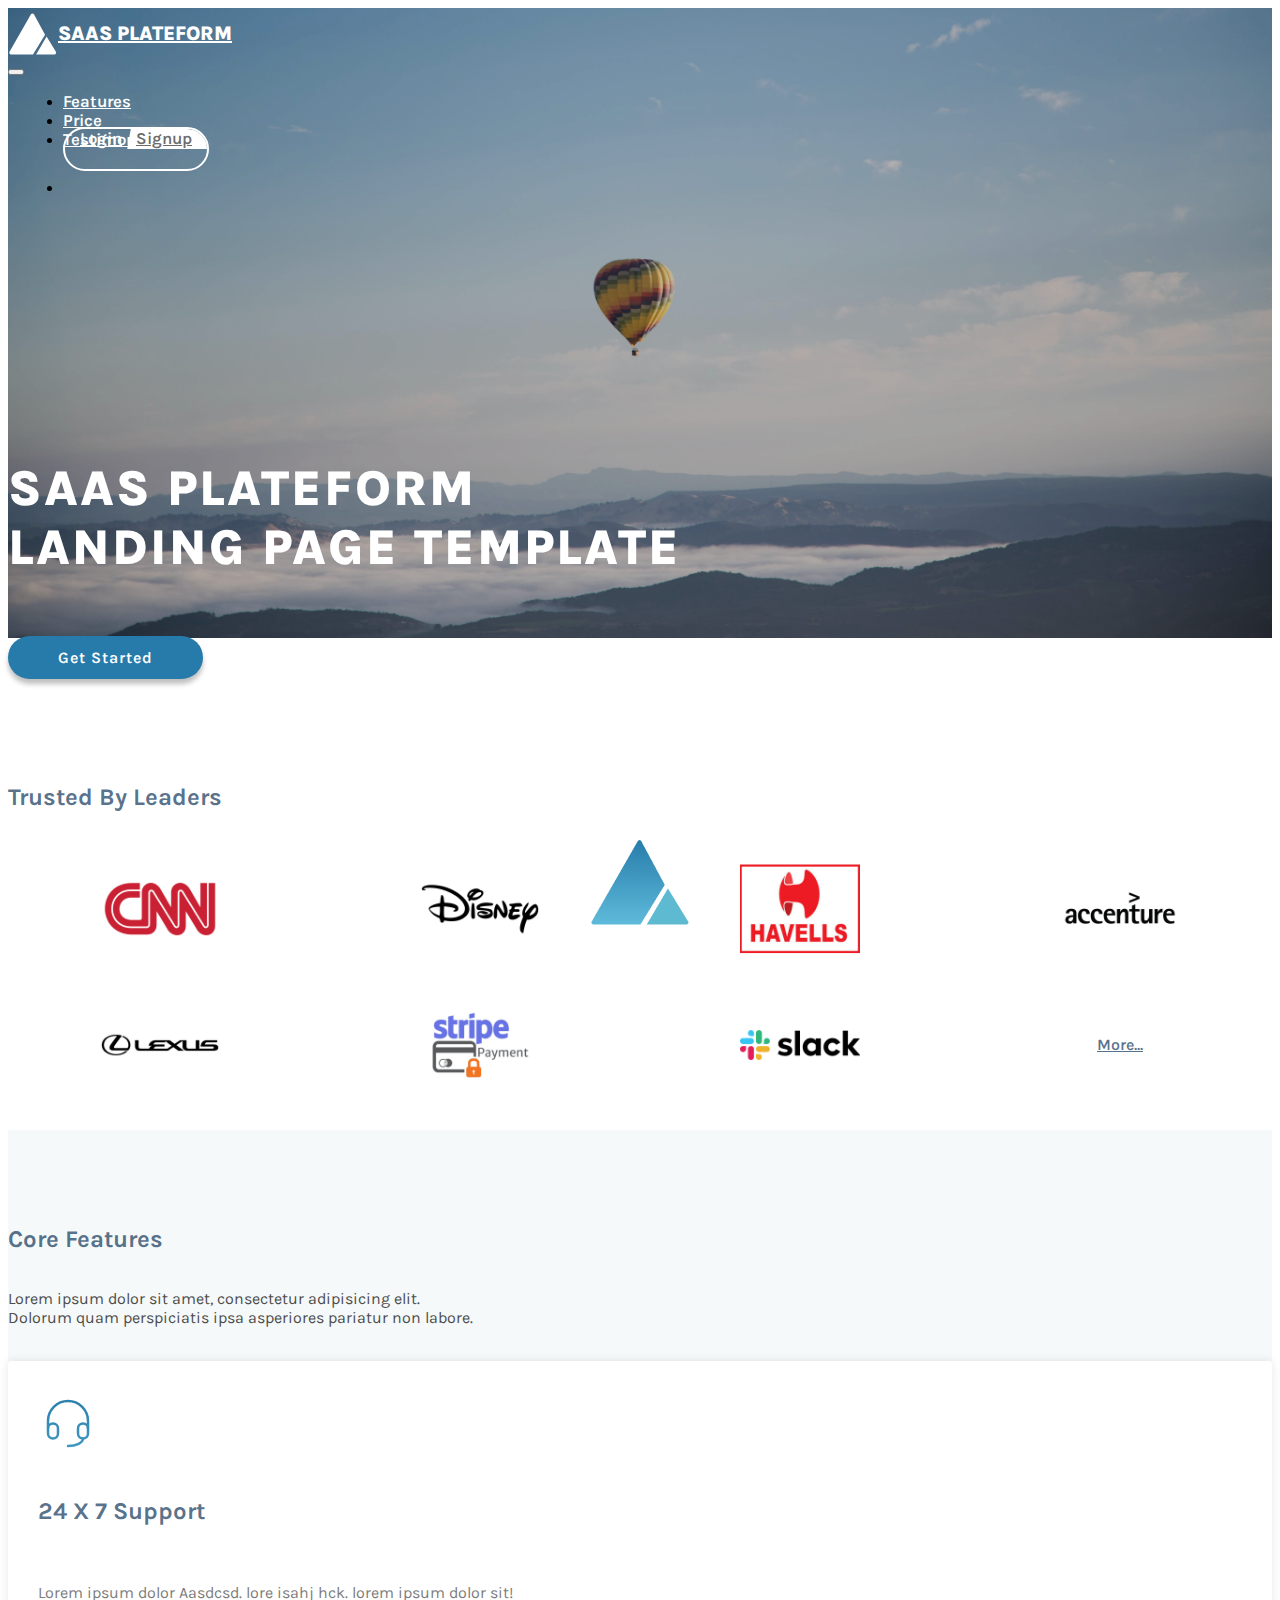
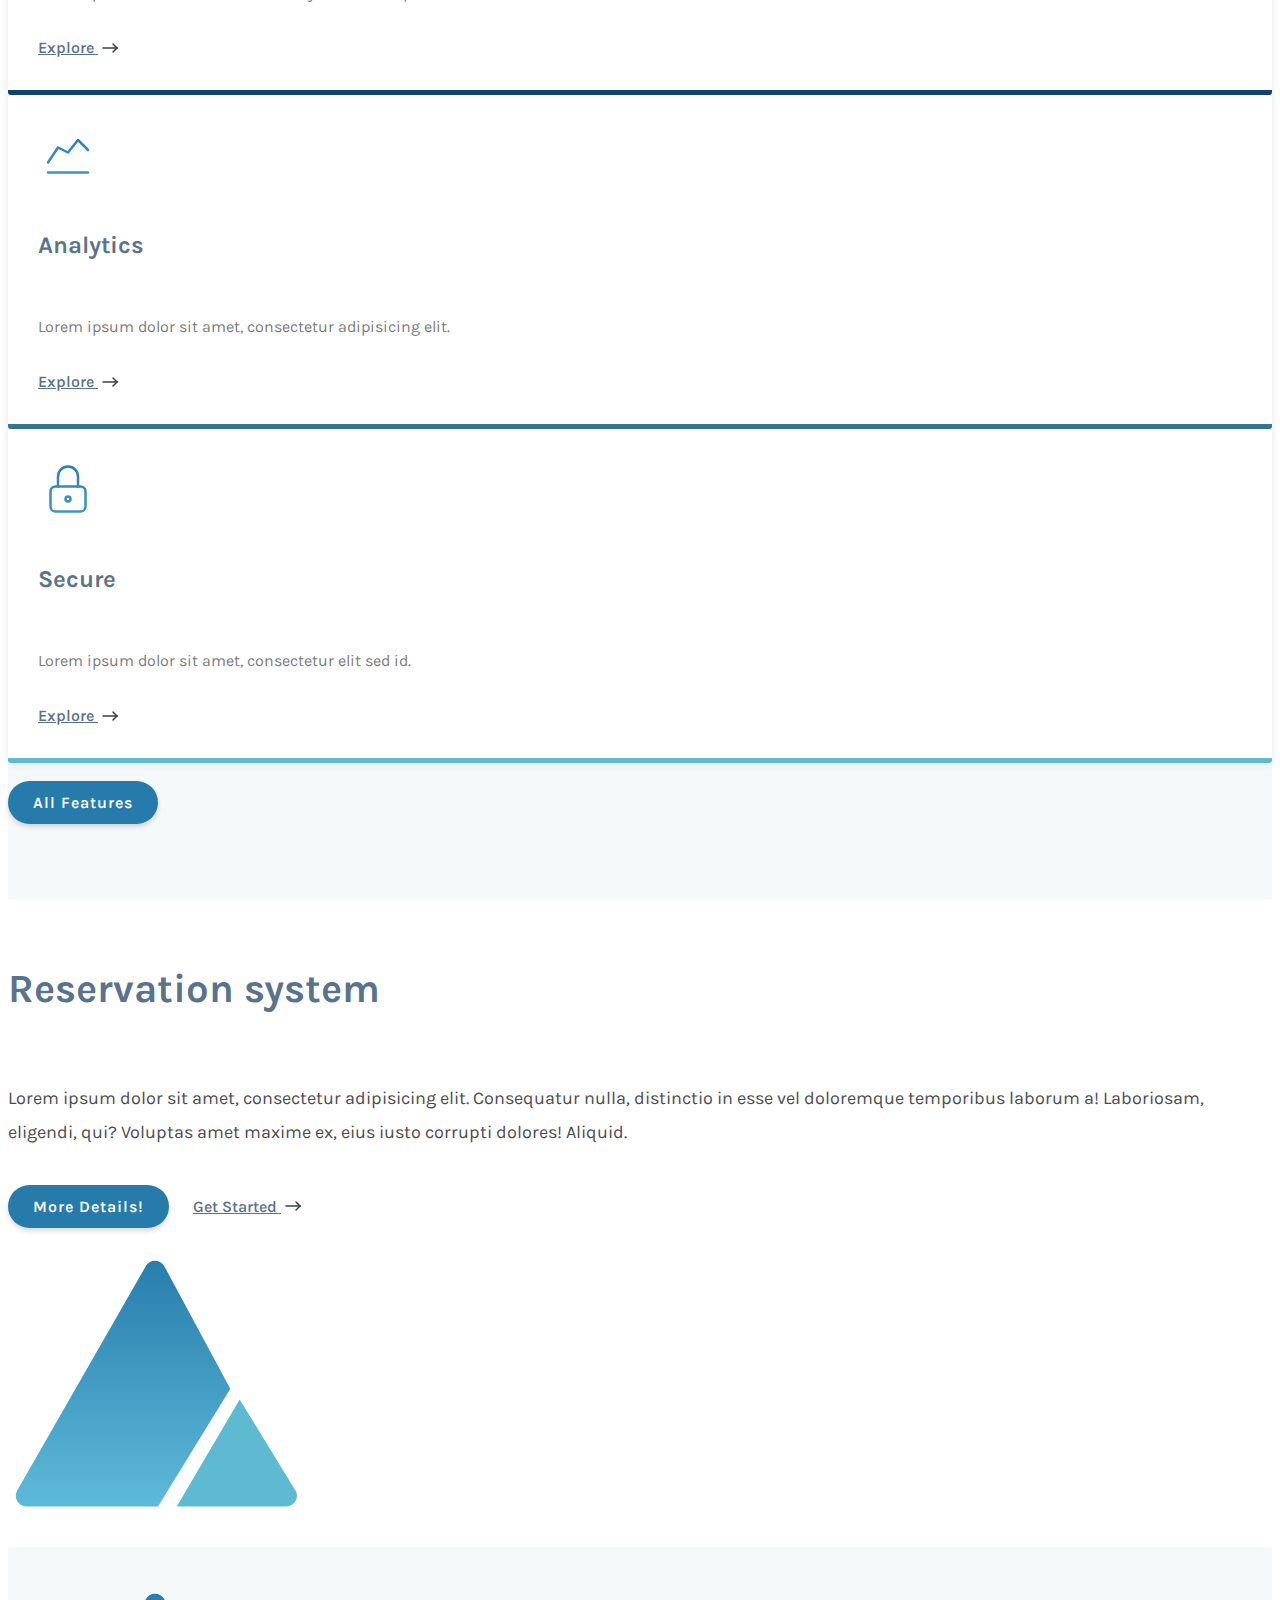
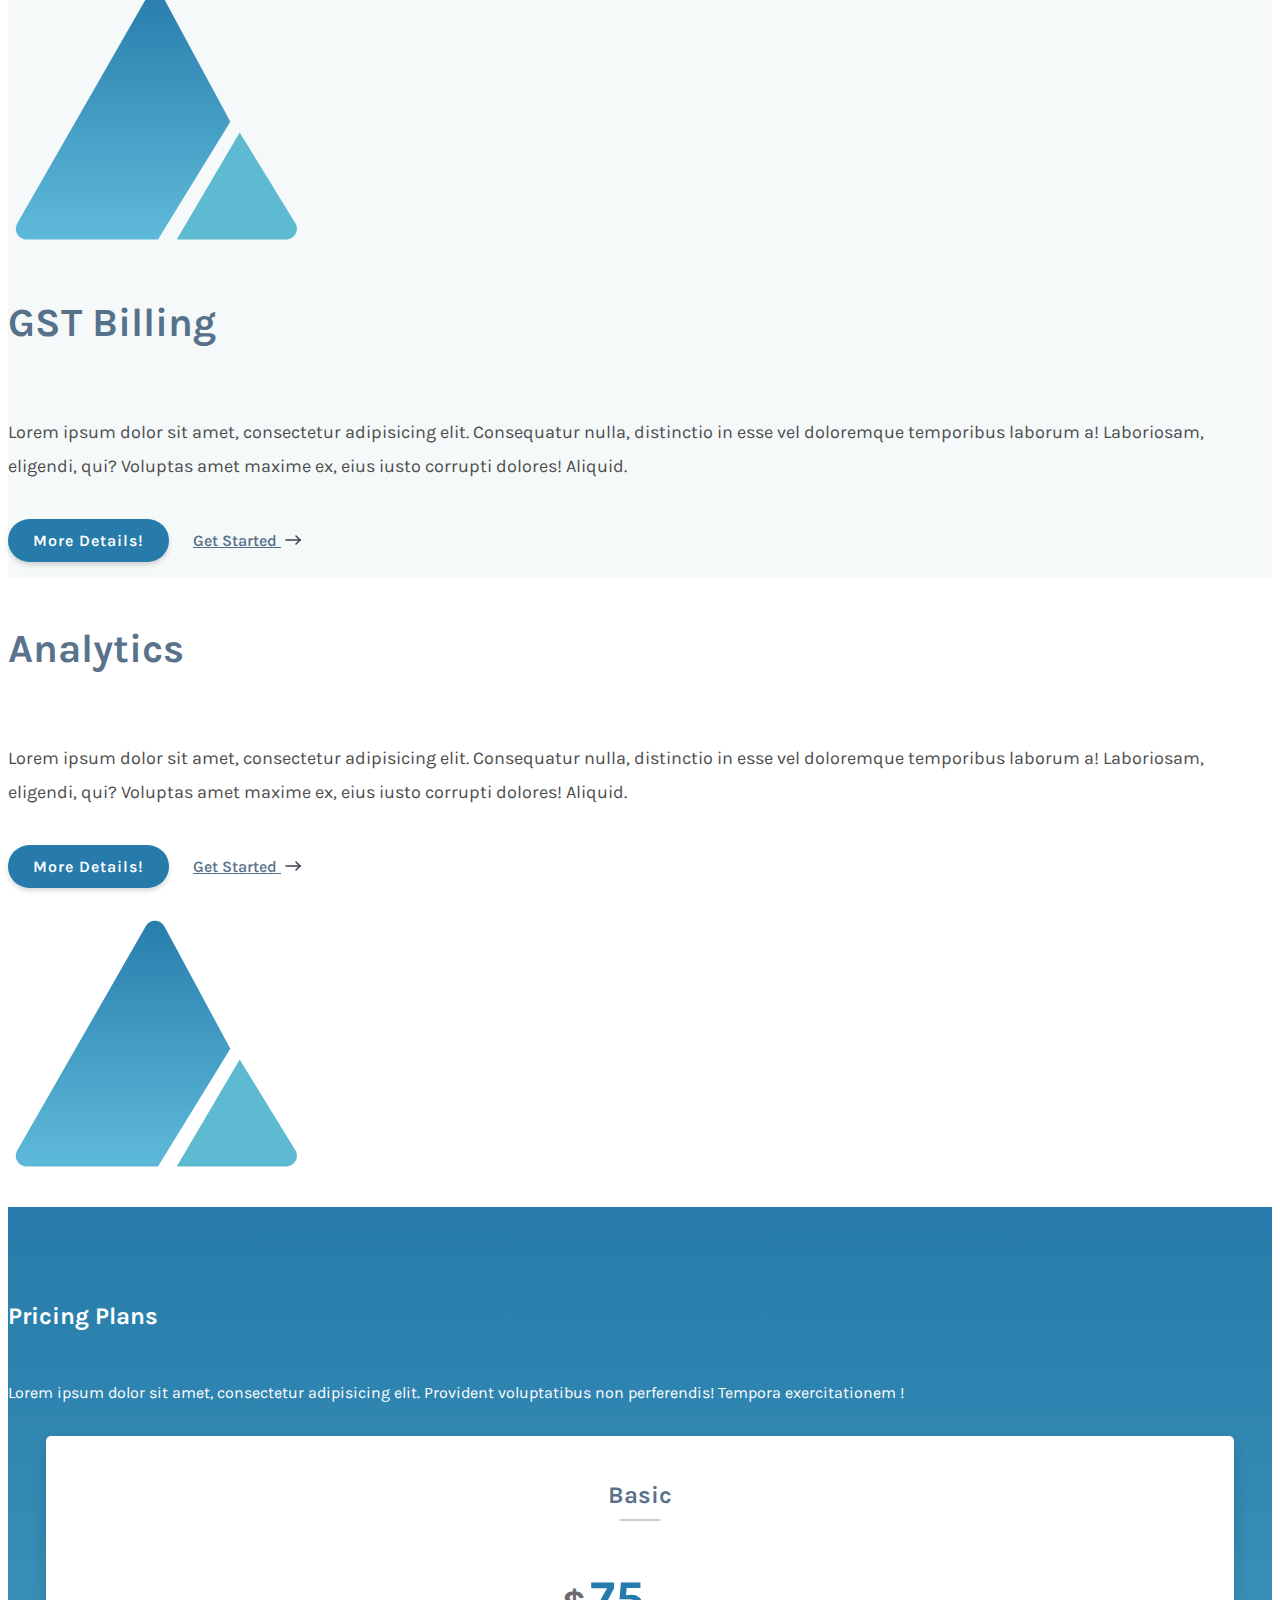
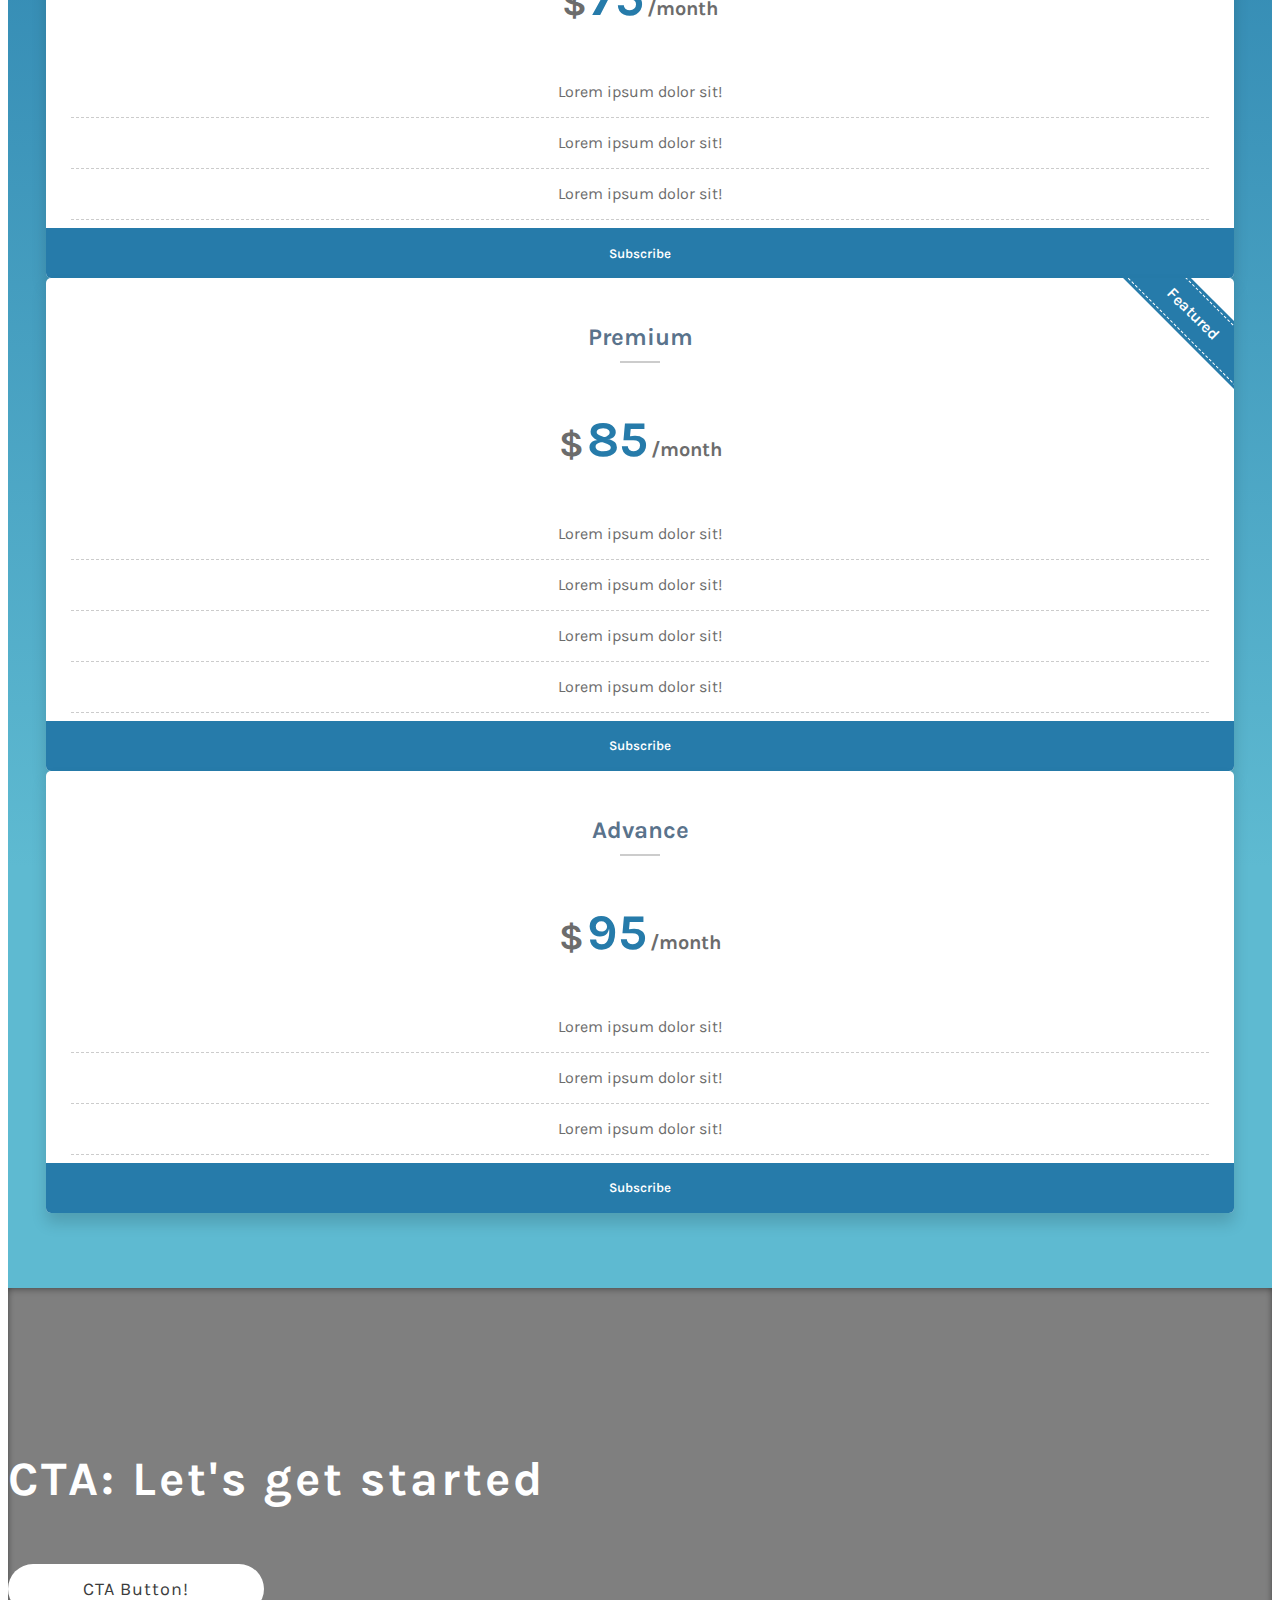
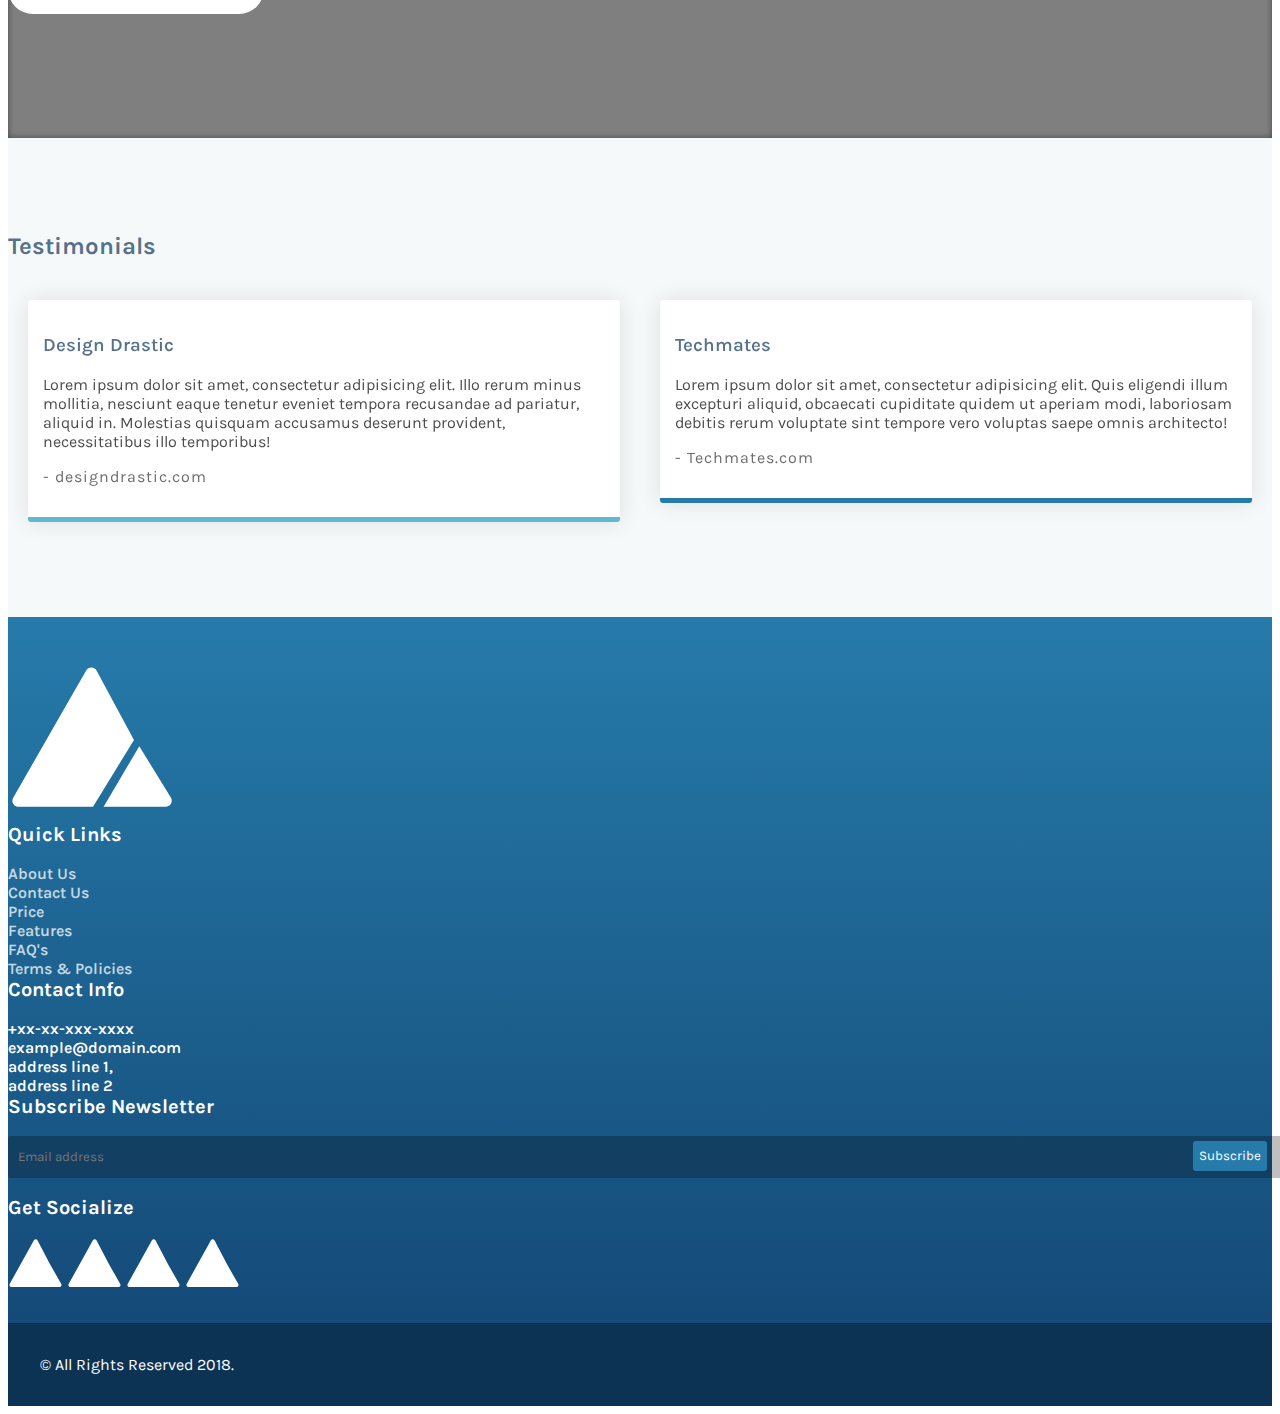
<file: index.html>
<!doctype html>
<html lang="en">
  <head>
    <!-- Required meta tags -->
    <meta charset="utf-8">
    <meta name="viewport" content="width=device-width, initial-scale=1, shrink-to-fit=no">
    <!-- Bootstrap CSS -->
    <link rel="stylesheet" href="https://stackpath.bootstrapcdn.com/bootstrap/4.1.1/css/bootstrap.min.css" integrity="sha384-WskhaSGFgHYWDcbwN70/dfYBj47jz9qbsMId/iRN3ewGhXQFZCSftd1LZCfmhktB" crossorigin="anonymous">
    <title>SAAS Plateform Landing Page Template | Desing Drastic</title>
    <!-- Custom Stylesheet -->
    <link rel="stylesheet" type="text/css" href="assets/css/style.css">
    <!-- Material Design Icons -->
    <link rel="stylesheet" href="//cdn.materialdesignicons.com/2.3.54/css/materialdesignicons.min.css">
    <!-- Owl Carousel -->
    <link rel="stylesheet" href="https://cdnjs.cloudflare.com/ajax/libs/OwlCarousel2/2.3.4/assets/owl.carousel.min.css" />
  </head>
  <body>
    <div class="dd-hero">
      <!-- Go to top -->
      <a href="#" class="dd-go-top">
        <img src="assets/images/logo.png">
        <div class="clearfix"></div>
        <label>Top</label>
      </a>
      <!-- Navbar -->
      <nav class="navbar dd-navbar fixed-top navbar-expand-lg">
        <div class="container">
          <!-- Logo -->
          <a class="dd-logo" href="#">
            <img src="assets/images/logo-white.svg" dd-logo>
            SAAS Plateform
          </a>
          <!-- Hamburer menu for small screen -->
          <button class="navbar-toggler" type="button" data-toggle="collapse" data-target="#navbarSupportedContent" aria-controls="navbarSupportedContent" aria-expanded="false" aria-label="Toggle navigation">
            <div class="dd-hamburger__ico">
              <span></span>
              <span></span>
              <span></span>
            </div>
          </button>
          <!-- Menu Items -->
          <div class="collapse navbar-collapse" id="navbarSupportedContent">
            <ul class="navbar-nav ml-auto dd-nav">
              <li class="nav-item"><a class="nav-link" href="#features">Features</a></li>
              <li class="nav-item"><a class="nav-link" href="#pricing">Price</a></li>
              <li class="nav-item"><a class="nav-link" href="#testimonials">Testimonials</a></li>
              <li class="nav-item nav-auth-link">
                <span>
                  <a class="nav-link" href="login.html">Login</a>
                  <a class="nav-link" href="register.html">Signup</a>
                </span>
              </li>
              <!-- <li class="nav-item"><a class="nav-link nav-auth-link primary" href="#">Signup</a></li> -->
            </ul>
          </div>
        </div>
      </nav>
      <!-- Hero Unit -->
      <div class="container">
        <div class="dd-hero-content">
          <!-- Title/Heading -->
          <h2 class="dd-hero-title">SAAS Plateform<br /> Landing Page Template</h2>
          <div class="clearfix"></div><br />
          <!-- Get started button -->
          <button class="dd-hero-btn">Get Started</button>
        </div>
        <div class="clearfix"></div><br />
        <!-- Center animated logo -->
        <div class="dd-hero-middle-ico">
          <img src="assets/images/logo.png">
        </div>
      </div>
    </div>
    <div class="dd-section dd-partners-section">
      <div class="container">
        <div class="text-center">
          <h2 class="dd-title">Trusted By Leaders</h2>
        </div>
        <div class="clearfix"></div><br />
        <div class="dd-partners__row">
          <img src="assets/images/companies/cnn.png" alt="Company">
          <img src="assets/images/companies/disney.webp" alt="Company">
          <img src="assets/images/companies/havells.webp" alt="Company">
          <img src="assets/images/companies/accenture.png" alt="Company">
          <img src="assets/images/companies/lexus.png" alt="Company">
          <img src="assets/images/companies/stripe.png" alt="Company">
          <img src="assets/images/companies/slack.webp" alt="Company">
          <span><a href="#" class="dd-link">More...</a></span>
        </div>
      </div>
    </div>
    <!-- Section: Features -->
    <section class="dd-section dd-feature-section" id="features">
      <div class="container">
        <div class="text-center">
          <h2 class="dd-title">Core Features</h2>
          <p class="dd-txt">Lorem ipsum dolor sit amet, consectetur adipisicing elit.<br /> Dolorum quam perspiciatis ipsa asperiores pariatur non labore.</p>
        </div>
        <div class="clearfix"></div><br />
        <div class="row">
          <div class="col-sm text-center">
            <div class="dd-feature-card v1">
              <img src="assets/images/icons/support.svg" alt="Support">
              <div class="clearfix"></div><br />
              <h3 class="dd-feature-card--title">24 X 7 Support</h3>
              <div class="clearfix"></div><br />
              <p class="dd-lbl">Lorem ipsum dolor Aasdcsd. lore isahj hck. lorem ipsum dolor sit!</p>
              <div class="clearfix"></div><br />
              <a class="dd-link" href="javascript:;">Explore&nbsp;<img src="assets/images/icons/arrow-right.svg"></a>
            </div>
          </div>
          <div class="col-sm text-center">
            <div class="dd-feature-card v2">
              <img src="assets/images/icons/analysis.svg" alt="Analysis">
              <div class="clearfix"></div><br />
              <h3 class="dd-feature-card--title">Analytics</h3>
              <div class="clearfix"></div><br />
              <p class="dd-lbl">Lorem ipsum dolor sit amet, consectetur adipisicing elit.</p>
              <div class="clearfix"></div><br />
              <a class="dd-link" href="javascript:;">Explore&nbsp;<img src="assets/images/icons/arrow-right.svg"></a>
            </div>
          </div>
          <div class="col-sm text-center">
            <div class="dd-feature-card v3">
              <img src="assets/images/icons/secure.svg" alt="Secure">
              <div class="clearfix"></div><br />
              <h3 class="dd-feature-card--title">Secure</h3>
              <div class="clearfix"></div><br />
              <p class="dd-lbl">Lorem ipsum dolor sit amet, consectetur elit sed id.</p>
              <div class="clearfix"></div><br />
              <a class="dd-link" href="javascript:;">Explore&nbsp;<img src="assets/images/icons/arrow-right.svg"></a>
            </div>
          </div>
        </div>
        <div class="clearfix"></div><br />
        <div class="text-center">
          <button class="form-btn">All Features</button>
        </div>
      </div>
    </section>
    <div class="clearfix"></div><br />
    <!-- Features... -->
    <div class="dd-list-section">
      <div class="container">
        <div class="dd-list-content">
          <div class="row">
            <div class="col-sm">
              <h2 class="dd-list-title">Reservation system</h2>
              <div class="clearfix"></div><br />
              <p class="dd-b-txt">Lorem ipsum dolor sit amet, consectetur adipisicing elit. Consequatur nulla, distinctio in esse vel doloremque temporibus laborum a! Laboriosam, eligendi, qui? Voluptas amet maxime ex, eius iusto corrupti dolores! Aliquid.</p>
              <div class="clearfix"></div><br />
              <button class="form-btn mr-20">More Details!</button>
              <a class="dd-link" href="register.html">Get Started&nbsp;<img src="assets/images/icons/arrow-right.svg"></a>
            </div>
            <div class="col-sm text-center">
              <img src="assets/images/logo.svg" class="dd-list-img">
            </div>
          </div>
        </div>
      </div>
    </div>
    <div class="dd-list-section gray-bg">
      <div class="container">
        <div class="dd-list-content">
          <div class="row">
            <div class="col-sm text-center">
              <img src="assets/images/logo.svg" class="dd-list-img">
            </div>
            <div class="col-sm">
              <h2 class="dd-list-title">GST Billing</h2>
              <div class="clearfix"></div><br />
              <p class="dd-b-txt">Lorem ipsum dolor sit amet, consectetur adipisicing elit. Consequatur nulla, distinctio in esse vel doloremque temporibus laborum a! Laboriosam, eligendi, qui? Voluptas amet maxime ex, eius iusto corrupti dolores! Aliquid.</p>
              <div class="clearfix"></div><br />
              <button class="form-btn mr-20">More Details!</button>
              <a class="dd-link" href="register.html">Get Started&nbsp;<img src="assets/images/icons/arrow-right.svg"></a>
            </div>
          </div>
        </div>
      </div>
    </div>
    <div class="dd-list-section">
      <div class="container">
        <div class="dd-list-content">
          <div class="row">
            <div class="col-sm">
              <h2 class="dd-list-title">Analytics</h2>
              <div class="clearfix"></div><br />
              <p class="dd-b-txt">Lorem ipsum dolor sit amet, consectetur adipisicing elit. Consequatur nulla, distinctio in esse vel doloremque temporibus laborum a! Laboriosam, eligendi, qui? Voluptas amet maxime ex, eius iusto corrupti dolores! Aliquid.</p>
              <div class="clearfix"></div><br />
              <button class="form-btn mr-20">More Details!</button>
              <a class="dd-link" href="register.html">Get Started&nbsp;<img src="assets/images/icons/arrow-right.svg"></a>
            </div>
            <div class="col-sm text-center">
              <img src="assets/images/logo.svg" class="dd-list-img">
            </div>
          </div>
        </div>
      </div>
    </div>
    <div class="clearfix"></div>
    <!-- Section: Pricing -->
    <section class="dd-section dd-pricing-section" id="pricing">
      <div class="container">
        <div class="text-center">
          <h2 class="dd-title light">Pricing Plans</h2>
          <div class="clearfix"></div><br />
          <p class="dd-txt light">Lorem ipsum dolor sit amet, consectetur adipisicing elit. Provident voluptatibus non perferendis! Tempora exercitationem !</p>
        </div>
        <div class="clearfix"></div><br />
        <!-- Pricing Plans -->
        <div class="row align-items-end">
          <div class="col-sm">
            <div class="dd-pricing-card">
              <h2 class="dd-pricing-card-title">Basic</h2>
              <div class="clearfix"></div><br />
              <h1 class="dd-pricing-card-lbl">
                <span>$</span>
                <label>75</label>
                <small>/month</small>
              </h1>
              <div class="clearfix"></div><br />
              <ul class="dd-pricing-f-list">
                <li>Lorem ipsum dolor sit!</li>
                <li>Lorem ipsum dolor sit!</li>
                <li>Lorem ipsum dolor sit!</li>
              </ul>
              <div class="clearfix"></div><br />
              <button class="dd-pricing-btn">Subscribe</button>
            </div>
          </div>
          <div class="col-sm">
            <div class="dd-pricing-card featured">
              <label class="dd-pricing-card-f-lbl">Featured</label>
              <h2 class="dd-pricing-card-title">Premium</h2>
              <div class="clearfix"></div><br />
              <h1 class="dd-pricing-card-lbl">
                <span>$</span>
                <label>85</label>
                <small>/month</small>
              </h1>
              <div class="clearfix"></div><br />
              <ul class="dd-pricing-f-list">
                <li>Lorem ipsum dolor sit!</li>
                <li>Lorem ipsum dolor sit!</li>
                <li>Lorem ipsum dolor sit!</li>
                <li>Lorem ipsum dolor sit!</li>
              </ul>
              <div class="clearfix"></div><br />
              <button class="dd-pricing-btn">Subscribe</button>
            </div>
          </div>
          <div class="col-sm">
            <div class="dd-pricing-card">
              <h2 class="dd-pricing-card-title">Advance</h2>
              <div class="clearfix"></div><br />
              <h1 class="dd-pricing-card-lbl">
                <span>$</span>
                <label>95</label>
                <small>/month</small>
              </h1>
              <div class="clearfix"></div><br />
              <ul class="dd-pricing-f-list">
                <li>Lorem ipsum dolor sit!</li>
                <li>Lorem ipsum dolor sit!</li>
                <li>Lorem ipsum dolor sit!</li>
              </ul>
              <div class="clearfix"></div><br />
              <button class="dd-pricing-btn">Subscribe</button>
            </div>
          </div>
        </div>
      </div>
    </section>
    <!-- Section: CTA(Call to action) -->
    <section class="dd-cta-section" id="cta">
      <div class="dd-cta-center">
        <div class="text-center">
          <h2 class="dd-cta-title">CTA: Let's get started</h2>
          <div class="clearfix"></div><br />
          <button class="dd-cta-btn">CTA Button!</button>
        </div>
      </div>
    </section>
    <div class="clearfix"></div>
    <!-- Section: Testimonials -->
    <section class="dd-section dd-testimonial-section" id="testimonials">
      <div class="container">
        <div class="text-center">
          <h2 class="dd-title">Testimonials</h2>
        </div>
        <!-- Clients Testimonials(Carousel) -->
        <div class="owl-carousel dd-owl__testimonial">
          <div class="dd-card dd-testimonial-card">
            <h3 class="dd-testimonial__title">Design Drastic</h3>
            <p class="dd-txt">Lorem ipsum dolor sit amet, consectetur adipisicing elit. Illo rerum minus mollitia, nesciunt eaque tenetur eveniet tempora recusandae ad pariatur, aliquid in. Molestias quisquam accusamus deserunt provident, necessitatibus illo temporibus!</p>
            <p class="dd-txt-b float-right">- designdrastic.com</p>
            <div class="clearfix"></div>
          </div>
          <div class="dd-card dd-testimonial-card">
            <h3 class="dd-testimonial__title">Techmates</h3>
            <p class="dd-txt">Lorem ipsum dolor sit amet, consectetur adipisicing elit. Quis eligendi illum excepturi aliquid, obcaecati cupiditate quidem ut aperiam modi, laboriosam debitis rerum voluptate sint tempore vero voluptas saepe omnis architecto!</p>
            <p class="dd-txt-b float-right">- Techmates.com</p>
            <div class="clearfix"></div>
          </div>
          <div class="dd-card dd-testimonial-card">
            <h3 class="dd-testimonial__title">Abc</h3>
            <p class="dd-txt">Lorem ipsum dolor sit amet, consectetur adipisicing elit. Nulla ratione dolore ex, quas necessitatibus expedita reiciendis commodi quo velit, nihil laborum. Voluptatum voluptatem recusandae suscipit. Incidunt, cupiditate, corrupti.</p>
            <p class="dd-txt-b float-right">- abc.com</p>
            <div class="clearfix"></div>
          </div>
          <div class="dd-card dd-testimonial-card">
            <h3 class="dd-testimonial__title">Example</h3>
            <p class="dd-txt">Lorem ipsum dolor sit amet, consectetur adipisicing elit. Eveniet harum ipsam id tenetur est, dolorem nisi quisquam, praesentium eum, expedita ipsum minima necessitatibus. Molestias, repudiandae facilis, aliquid ab aperiam quasi.</p>
            <p class="dd-txt-b float-right">- example.com</p>
            <div class="clearfix"></div>
          </div>
          <div class="dd-card dd-testimonial-card">
            <h3 class="dd-testimonial__title">Xyz</h3>
            <p class="dd-txt">Lorem ipsum dolor sit amet, consectetur adipisicing elit. Facere tempora mollitia omnis quis dolore dignissimos itaque? Repellendus deserunt magni ab veniam soluta, repudiandae ducimus, assumenda sapiente, quibusdam voluptatum.</p>
            <p class="dd-txt-b float-right">- xyz.com</p>
            <div class="clearfix"></div>
          </div>
        </div>
      </div>
    </section>

    <!-- Footer -->
    <footer class="footer">
      <div class="footer-content">
        <div class="container">
          <div class="row">
            <!-- Column 1 -->
            <div class="col-sm">
              <img src="assets/images/logo-white.svg" class="footer-logo">
            </div>
            <!-- Column 2 -->
            <div class="col-sm">
              <h3 class="footer-title">Quick Links</h3>
              <div class="clearfix"></div><br />
              <ul class="footer-list">
                <li><a href="#">About Us</a></li>
                <li><a href="#">Contact Us</a></li>
                <li><a href="#">Price</a></li>
                <li><a href="#">Features</a></li>
                <li><a href="#">FAQ's</a></li>
                <li><a href="#">Terms & Policies</a></li>
              </ul>
            </div>
            <!-- Column 3 -->
            <div class="col-sm">
              <h3 class="footer-title">Contact Info</h3>
              <div class="clearfix"></div><br />
              <div class="row footer-contact-list">
                <div class="col-1">
                  <i class="mdi mdi-phone"></i>
                </div>
                <div class="col-10">
                  <p>+xx-xx-xxx-xxxx</p>
                </div>
              </div>
              <div class="row footer-contact-list">
                <div class="col-1">
                  <i class="mdi mdi-email-open"></i>
                </div>
                <div class="col-10">
                  <p>example@domain.com</p>
                </div>
              </div>
              <div class="row footer-contact-list">
                <div class="col-1">
                  <i class="mdi mdi-map-marker"></i>
                </div>
                <div class="col-10">
                  <p>address line 1,</p>
                  <p>address line 2</p>
                </div>
              </div>
            </div>
            <!-- Column 4 -->
            <div class="col-sm">
              <h3 class="footer-title">Subscribe Newsletter</h3>
              <div class="clearfix"></div><br />
              <div class="footer-subscribe">
                <input type="text" name="" placeholder="Email address">
                <button class="footer-subscribe-btn">Subscribe</button>
              </div>
              <div class="clearfix"></div><br />
              <h3 class="footer-title">Get Socialize</h3>
              <div class="clearfix"></div><br />
              <ul class="footer-social-list">
                <li><a href="#"><i class="mdi mdi-facebook"></i></a></li>
                <li><a href="#"><i class="mdi mdi-twitter"></i></a></li>
                <li><a href="#"><i class="mdi mdi-linkedin"></i></a></li>
                <li><a href="#"><i class="mdi mdi-google-plus"></i></a></li>
              </ul>
            </div>
          </div>
        </div>
      </div>
      <!-- Subfooter -->
      <div class="sub-footer">
        <div class="container">
          <p class="footer-copy">&copy; All Rights Reserved 2018.</p>
        </div>
      </div>
    </footer>

    <!-- jQuery -->
    <script src="https://code.jquery.com/jquery-3.3.1.slim.min.js" integrity="sha384-q8i/X+965DzO0rT7abK41JStQIAqVgRVzpbzo5smXKp4YfRvH+8abtTE1Pi6jizo" crossorigin="anonymous"></script>
    <!-- Bootstrap JS -->
    <script src="https://stackpath.bootstrapcdn.com/bootstrap/4.1.1/js/bootstrap.min.js" integrity="sha384-smHYKdLADwkXOn1EmN1qk/HfnUcbVRZyYmZ4qpPea6sjB/pTJ0euyQp0Mk8ck+5T" crossorigin="anonymous"></script>
    <!-- Owl Carousel -->
    <script src="https://cdnjs.cloudflare.com/ajax/libs/OwlCarousel2/2.3.4/owl.carousel.min.js"></script>

    <script>
      // Javascript
      // Toggle navbar active class on scroll
      document.onscroll = onScoll;
      let navbar = document.querySelector('.navbar');
      let dd_logo = document.querySelector('[dd-logo]');
      let go_to_top = document.querySelector('.dd-go-top');
      function onScoll() {
        if( window.pageYOffset ) {
          navbar.classList.add('navbar-white');
          dd_logo.attributes['src'].value = 'assets/images/logo.svg';
          go_to_top.classList.add('in');
        } else {
          navbar.classList.remove('navbar-white');
          dd_logo.attributes['src'].value = 'assets/images/logo-white.svg';
          go_to_top.classList.remove('in');
        }
      }
      // Owl Carousel
      $(document).ready(function(){
        $('.owl-carousel').owlCarousel({
          items:2,
          loop:true,
          autoplay:true,
          nav: true,
          dots: false,
          responsive: {
            0: {
              items: 1
            },
            768: {
              items: 2
            }
          }
        });
      });
    </script>
  </body>
</html>
</file>
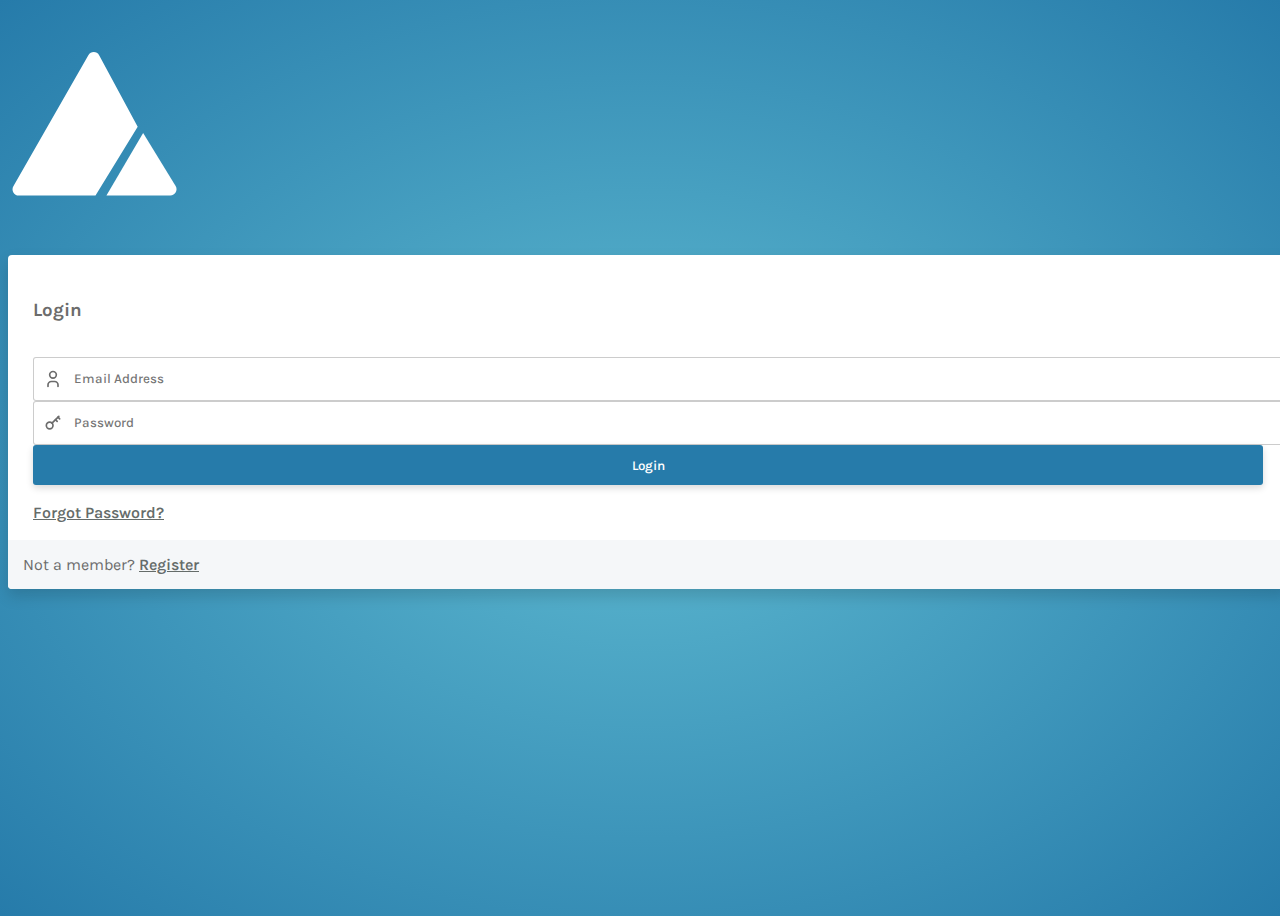
<file: login.html>
<!doctype html>
<html lang="en">
  <head>
    <!-- Meta Tags -->
    <meta charset="utf-8">
    <meta name="viewport" content="width=device-width, initial-scale=1, shrink-to-fit=no">
    <!-- Bootstrap CSS -->
    <link rel="stylesheet" href="https://stackpath.bootstrapcdn.com/bootstrap/4.1.1/css/bootstrap.min.css" integrity="sha384-WskhaSGFgHYWDcbwN70/dfYBj47jz9qbsMId/iRN3ewGhXQFZCSftd1LZCfmhktB" crossorigin="anonymous">
    <title>Login SAAS Portal | Design Drastic</title>
    <!-- Custom Stylesheet -->
    <link rel="stylesheet" type="text/css" href="assets/css/account.css">
  </head>
  <body>
    <div class="container">
      <!-- Logo -->
      <div class="text-center">
        <a href="index.html">
          <img src="assets/images/logo-white.svg" class="account-logo">
        </a>
      </div>
      <div class="clearfix"></div><br />
      <!-- Card -->
      <div class="row justify-content-md-center">
        <div class="col col-lg-5">
          <div class="account-card">
            <h3 class="account-title text-center">Login</h3>
            <div class="clearfix"></div><br />
            <div class="form-group">
              <img src="assets/images/icons/account.svg" alt="U">
              <input type="text" name="email" placeholder="Email Address">
            </div>
            <div class="clearfix"></div>
            <div class="form-group">
              <img src="assets/images/icons/key.svg" alt="K">
              <input type="password" name="password" placeholder="Password">
            </div>
            <div class="clearfix"></div>
            <button class="form-btn">Login</button>
            <div class="clearfix"></div><br />
            <div class="text-center">
              <a href="#" class="dd-link">Forgot Password?</a>
            </div>
            <div class="clearfix"></div><br />
            <div class="account-card-bottom text-center">
              <label class="pr-lbl">Not a member? <a href="register.html" class="dd-link">Register</a></label>
            </div>
          </div>
        </div>
      </div>
    </div>

    <!-- jQuery -->
    <script src="https://code.jquery.com/jquery-3.3.1.slim.min.js" integrity="sha384-q8i/X+965DzO0rT7abK41JStQIAqVgRVzpbzo5smXKp4YfRvH+8abtTE1Pi6jizo" crossorigin="anonymous"></script>
    <!-- Bootstrap JS -->
    <script src="https://stackpath.bootstrapcdn.com/bootstrap/4.1.1/js/bootstrap.min.js" integrity="sha384-smHYKdLADwkXOn1EmN1qk/HfnUcbVRZyYmZ4qpPea6sjB/pTJ0euyQp0Mk8ck+5T" crossorigin="anonymous"></script>
  </body>
</html>
</file>
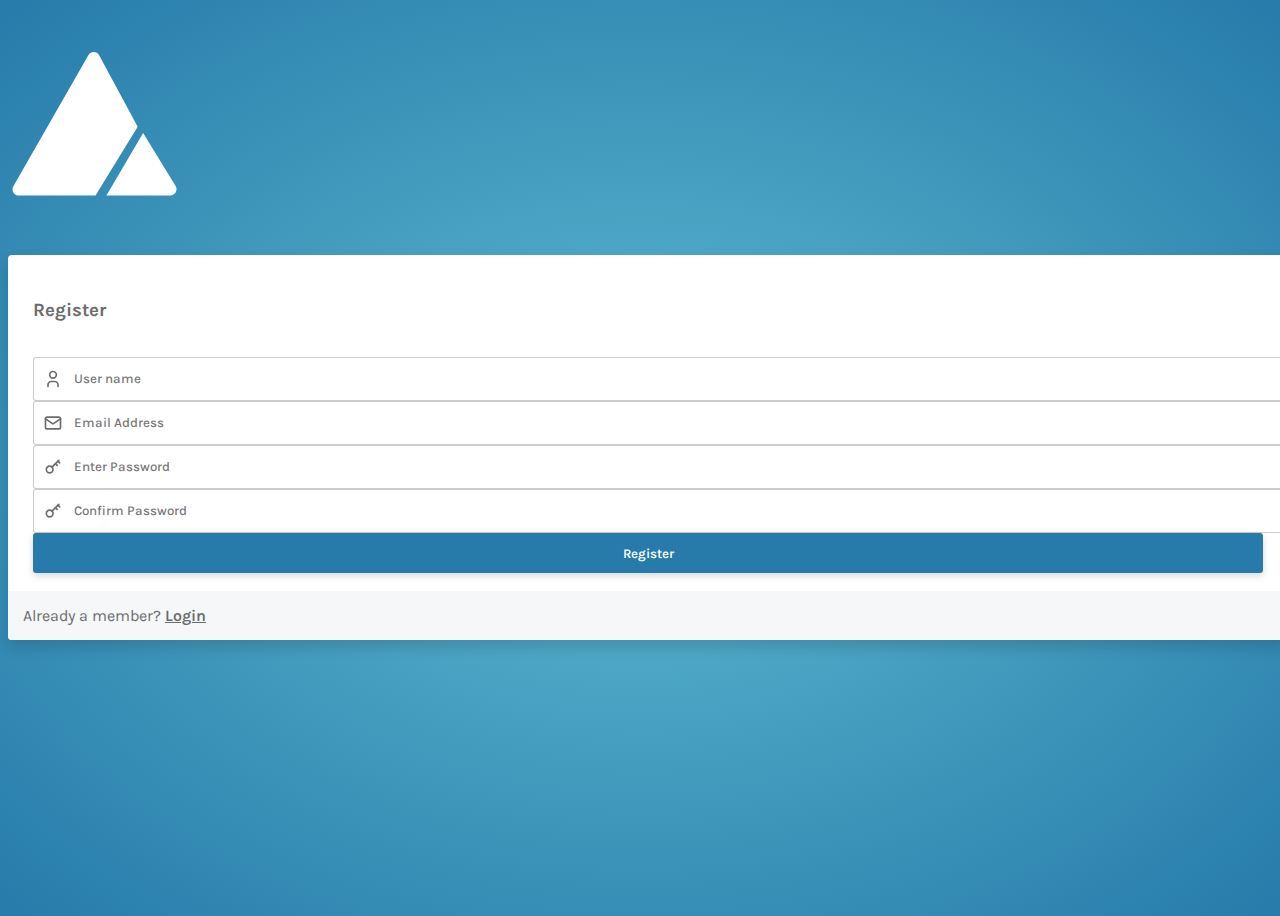
<file: register.html>
<!doctype html>
<html lang="en">
  <head>
    <!-- Required meta tags -->
    <meta charset="utf-8">
    <meta name="viewport" content="width=device-width, initial-scale=1, shrink-to-fit=no">
    <!-- Bootstrap CSS -->
    <link rel="stylesheet" href="https://stackpath.bootstrapcdn.com/bootstrap/4.1.1/css/bootstrap.min.css" integrity="sha384-WskhaSGFgHYWDcbwN70/dfYBj47jz9qbsMId/iRN3ewGhXQFZCSftd1LZCfmhktB" crossorigin="anonymous">
    <title>Register SAAS Portal | Design Drastic</title>
    <!-- Custom Stylesheet -->
    <link rel="stylesheet" type="text/css" href="assets/css/account.css">
  </head>
  <body>
    <div class="container">
      <!-- Logo -->
      <div class="text-center">
        <a href="index.html">
          <img src="assets/images/logo-white.svg" class="account-logo">
        </a>
      </div>
      <div class="clearfix"></div><br />
      <!-- Card -->
      <div class="row justify-content-md-center">
        <div class="col col-lg-5">
          <div class="account-card">
            <h3 class="account-title text-center">Register</h3>
            <div class="clearfix"></div><br />
            <div class="form-group">
              <img src="assets/images/icons/account.svg" alt="U">
              <input type="text" name="user_name" placeholder="User name">
            </div>
            <div class="clearfix"></div>
            <div class="form-group">
              <img src="assets/images/icons/mail.svg" alt="E">
              <input type="text" name="email_address" placeholder="Email Address">
            </div>
            <div class="clearfix"></div>
            <div class="form-group">
              <img src="assets/images/icons/key.svg" alt="K">
              <input type="password" name="password" placeholder="Enter Password">
            </div>
            <div class="clearfix"></div>
            <div class="form-group">
              <img src="assets/images/icons/key.svg" alt="C">
              <input type="password" name="confirm_password" placeholder="Confirm Password">
            </div>
            <div class="clearfix"></div>
            <button class="form-btn">Register</button>
            <div class="clearfix"></div><br />
            <div class="account-card-bottom text-center">
              <label class="pr-lbl">Already a member? <a href="login.html" class="dd-link">Login</a></label>
            </div>
          </div>
        </div>
      </div>
    </div>

    <!-- jQuery -->
    <script src="https://code.jquery.com/jquery-3.3.1.slim.min.js" integrity="sha384-q8i/X+965DzO0rT7abK41JStQIAqVgRVzpbzo5smXKp4YfRvH+8abtTE1Pi6jizo" crossorigin="anonymous"></script>
    <!-- Bootstrap -->
    <script src="https://stackpath.bootstrapcdn.com/bootstrap/4.1.1/js/bootstrap.min.js" integrity="sha384-smHYKdLADwkXOn1EmN1qk/HfnUcbVRZyYmZ4qpPea6sjB/pTJ0euyQp0Mk8ck+5T" crossorigin="anonymous"></script>
  </body>
</html>
</file>
<file: assets/css/style.css>
/* Google font api */
@import url('https://fonts.googleapis.com/css2?family=Karla:wght@200;300;400;500;600;700;800&family=Noto+Sans:wght@400;700&family=Poppins:wght@200;300;400;500;600;700;800;900&display=swap');
/* Dynamic var declaraion */
:root {
	--clr-dark-blue: #267baa;
	--clr-light-blue: #5ebad1;
  --clr-title: #656c6a;
	--clr-title: #0e3458b3;
	--primary-ff: 'Karla';
	--hero-height: 70vh;
	--line-width: 200px;
	--transition: .25s;
}

/* General elements */
.m0 {
	margin: 0;
}
.p0 {
	padding: 0;
}
.mr-20 {
  margin-right: 20px;
}

/* Typograhy */
.dd-title {
	position: relative;
	background-clip: text;
	display: inline-block;
	font-family: var(--primary-ff);
	color: var(--clr-title);
  font-weight: 700;
}
.dd-title.light {
	color: #fff;
}
.under-c-txt {
	font-family: var(--primary-ff);
	padding: 30px 0;
	color: #acacac;
}
.dd-txt {
	font-family: var(--primary-ff);
	color: #4c4c4c;
	font-size: 16px;
}
.dd-txt.light {
	color: #fff;
}
.dd-b-txt {
	font-family: var(--primary-ff);
	font-size: 18px;
	line-height: 34px;
	color: #4c4c4c;
}
.dd-txt-b {
	font-family: var(--primary-ff);
	color: #6c6c6c;
	font-size: 16px;
	letter-spacing: 1px;	
}
.dd-lbl {
	font-family: var(--primary-ff);
	color: #7c7c7c; 
}

/* Form elements */
.form-btn {
	position: relative;
	display: inline-block;
	padding: 12px 25px;
	background: #267baa;
	color: #fff;
	font-family: var(--primary-ff);
	font-size: 1rem;
  font-weight: 600;
	letter-spacing: 1px;
	border: 0;
	border-radius: 50px;
	outline: none;
	cursor: pointer;
	box-shadow: 0 3px 5px rgba(0, 0, 0, .15);
	-webkit-transition: all .5s;
	   -moz-transition: all .5s;
	    -ms-transition: all .5s;
	     -o-transition: all .5s;
	        transition: all .5s;
}
.form-btn:hover {
	background: var(--clr-light-blue);
	box-shadow: 0 5px 7px rgba(0, 0, 0, .3);
}
.dd-link {
  font-family: var(--primary-ff);
  color: var(--clr-title);
  font-weight: 600;
  position: relative;
  display: inline-flex;
  align-items: center;
  transition: all .25s;
}
.dd-link:hover {
  color: var(--clr-dark-blue);
  text-decoration: none;
}
.dd-link::after {
  position: absolute;
  content: "";
  bottom: -5px;
  left: 0;
  height: 2px;
  width: 0;
  background: var(--clr-dark-blue);
  transition: var(--transition);
}
.dd-link:hover::after {
  width: 100%;
}

/* Logo */
.dd-logo {
  font-family: var(--primary-ff);
  font-weight: 800;
  text-transform: uppercase;
  color: #fff;
  font-size: 1.25rem;
	height: 50px;
	-webkit-transition: all var(--transition);
	   -moz-transition: all var(--transition);
	    -ms-transition: all var(--transition);
	     -o-transition: all var(--transition);
					transition: all var(--transition);
	display: flex;
	align-items: center;
}
.dd-logo:hover {
  color: white;
  text-decoration: none;
}
.dd-logo img {
  height: 50px;
}
.navbar-white .dd-logo {
  text-decoration: none;
  color: var(--clr-dark-blue);
}

/* Hero unit */
.dd-hero {
	position: relative;
	height: var(--hero-height);
  background: url('../images/bg.jpg');
	background-size: cover;
	background-position: bottom left;
	z-index: 1;
	margin-bottom: 50px;
	-webkit-transition: all .5s;
	   -moz-transition: all .5s;
	    -ms-transition: all .5s;
	     -o-transition: all .5s;
	        transition: all .5s;
}
.dd-hero::after {
	position: absolute;
	content: ' ';
	top: 0;
	bottom: 0;
	left: 0;
	right: 0;
	background: rgba(0, 0, 0, .25);
	z-index: -1;
}
.dd-hero-slide {
	position: absolute;
  display: inline-block;
  z-index: 99;
	width: 100%;
	opacity: 0;
	visibility: hidden;
	background-size: cover !important;
	background-position: bottom !important;
	-webkit-transition: all .75s;
	   -moz-transition: all .75s;
	    -ms-transition: all .75s;
	     -o-transition: all .75s;
	        transition: all .75s;
	-webkit-transform: translateX(-15px);
	   -moz-transform: translateX(-15px);
	    -ms-transform: translateX(-15px);
	     -o-transform: translateX(-15px);
	        transform: translateX(-15px);
}
.dd-hero-slide.active-slide {
	opacity: 1;
	visibility: visible;
	-webkit-transform: translateX(0);
	   -moz-transform: translateX(0);
	    -ms-transform: translateX(0);
	     -o-transform: translateX(0);
	        transform: translateX(0);
}
.dd-hero-slide::after {
	position: absolute;
	content: ' ';
	top: 0;
	bottom: 0;
	left: 0;
	right: 0;
	background: rgba(0, 0, 0, .25);
	z-index: -1;
}
.dd-hero-content {
	position: relative;
	height: var(--hero-height);
	padding-top: 20px;
	display: table-cell;
	vertical-align: middle;
	width: 100%;
}
.dd-hero-middle-ico {
	position: relative;
	width: 100%;
	top: 100%;
  display: inline-block;
}
.dd-hero-middle-ico::after {
	position: absolute;
	content: ' ';
	top: -90px;
	bottom: 0;
	left: 0;
	right: 0;
  margin: 0 auto;
  width: 0;
  height: 0;
  border-left: 50px solid transparent;
  border-right: 50px solid transparent;
  border-bottom: 70px solid #fff;
}
.dd-hero-middle-ico img {
	position: absolute;
	left: 0;
	right: 0;
	margin: 0 auto;
	width: 100px;
	bottom: -30px;
	z-index: 9;
	-webkit-animation: rotatePr 4s infinite linear;
	-o-animation: rotatePr 4s infinite linear;
	animation: rotatePr 4s infinite linear;
}
@keyframes rotatePr {
	0% {
		-webkit-transform: rotateY(0);
		   -moz-transform: rotateY(0);
		    -ms-transform: rotateY(0);
		     -o-transform: rotateY(0);
		        transform: rotateY(0);
	}
	50% {
		-webkit-transform: rotateY(90deg);
		   -moz-transform: rotateY(90deg);
		    -ms-transform: rotateY(90deg);
		     -o-transform: rotateY(90deg);
		        transform: rotateY(90deg);
	}
	100% {
		-webkit-transform: rotateY(0);
		   -moz-transform: rotateY(0);
		    -ms-transform: rotateY(0);
		     -o-transform: rotateY(0);
		        transform: rotateY(0);	
	}
}
.dd-hero-btn {
	display: inline-block;
	padding: 12px 50px;
	border: 0;
	border-radius: 50px;
	color: #fff;
	font-family: var(--primary-ff);
	font-size: 1rem;
  font-weight: 600;
	letter-spacing: 1px;
	box-shadow: 0 5px 5px rgba(0, 0, 0, .25);
	background: var(--clr-dark-blue);
	/*background: linear-gradient(to right, #5ebad1 0%, #267baa 100%);*/
	cursor: pointer;
	outline: none;
	-webkit-transition: all .5s;
	   -moz-transition: all .5s;
	    -ms-transition: all .5s;
	     -o-transition: all .5s;
	        transition: all .5s;
}
.dd-hero-btn:hover {
	background: var(--clr-light-blue);
	box-shadow: 0 10px 10px rgba(0, 0, 0, .35);
}
.dd-hero-title {
	font-family: var(--primary-ff);
	letter-spacing: 2px;
	text-transform: uppercase;
	color: #fff;
	font-size: 50px;
  font-weight: 800;
}

/* Navbar */
.navbar.dd-navbar {
	z-index: 99;
	-webkit-transition: all var(--transition);
	-moz-transition: all var(--transition);
	-ms-transition: all var(--transition);
	-o-transition: all var(--transition);
	transition: all var(--transition);
}
.navbar-nav.dd-nav li {
	margin: 0 15px;
}
.navbar-nav.dd-nav li a.nav-link {
	position: relative;
	padding-left: 0;
	padding-right: 0;
	font-family: var(--primary-ff);
  font-weight: 600;
  font-size: 1.05rem;
	color: #fff;
	-webkit-transition: all var(--transition);
	   -moz-transition: all var(--transition);
	    -ms-transition: all var(--transition);
	     -o-transition: all var(--transition);
	        transition: all var(--transition);
}
.navbar-nav.dd-nav li:not(.nav-auth-link) a.nav-link {
	padding: 20px 0;
}
.navbar-nav.dd-nav li a.nav-auth-link.primary {
	background: #267baa;
	color: #fff !important;
	border-color: #267baa;
}
.navbar.navbar-white {
	padding: 0;
}
.navbar .navbar-nav.dd-nav li:not(.nav-auth-link) a::after {
	position: absolute;
	content: " ";
	right: 0;
	bottom: 0;
	height: 2px;
	width: 0;
	background: #fff;
	-webkit-transition: all var(--transition);
	   -moz-transition: all var(--transition);
	    -ms-transition: all var(--transition);
	     -o-transition: all var(--transition);
	        transition: all var(--transition);
}
.navbar.navbar-white .navbar-nav.dd-nav li:not(.nav-auth-link) a::after {
	background: var(--clr-light-blue);
}
.navbar .navbar-nav.dd-nav li.active:not(.nav-auth-link) a::after {
	width: 100%;
}
.navbar .navbar-nav.dd-nav li:not(.nav-auth-link) a:hover::after {
	width: 100%;
	left: 0;
	right: auto;
}
.navbar.navbar-white {
	background: #fff;
	box-shadow: 0 0 10px rgba(0, 0, 0, .2);
}
.navbar.navbar-white .navbar-nav.dd-nav li:not(.nav-auth-link) a {
	padding-top: 18px;
	padding-bottom: 18px;
	color: var(--clr-dark-blue);
}
.navbar .navbar-nav.dd-nav li.nav-item.nav-auth-link span {
	position: relative;
	display: inline-block;
	top: 50%;
	-webkit-transform: translateY(-50%);
	   -moz-transform: translateY(-50%);
	    -ms-transform: translateY(-50%);
	     -o-transform: translateY(-50%);
	        transform: translateY(-50%);
	height: 40px;
	line-height: 20px;
	border: 2px solid #fff;
	padding: 0 10px;
	border-radius: 25px;
	overflow: hidden;
	-webkit-transition: all .5s;
	   -moz-transition: all .5s;
	    -ms-transition: all .5s;
	     -o-transition: all .5s;
	        transition: all .5s;
}
.navbar .navbar-nav.dd-nav li.nav-item.nav-auth-link span a:last-child {
	color: #6c6c6c;
	-webkit-transition: all .5s;
	   -moz-transition: all .5s;
	    -ms-transition: all .5s;
	     -o-transition: all .5s;
	        transition: all .5s;
}
.navbar .navbar-nav.dd-nav li.nav-item.nav-auth-link span a:last-child::after {
	position: absolute;
	content: ' ';
	top: 0;
	bottom: 0;
	left: -2px;
	right: -12px;
	background: #fff;
	z-index: -1;
	-webkit-transform: skew(-10deg);
	   -moz-transform: skew(-10deg);
	    -ms-transform: skew(-10deg);
	     -o-transform: skew(-10deg);
	        transform: skew(-10deg);
	-webkit-transition: all .5s;
	   -moz-transition: all .5s;
	    -ms-transition: all .5s;
	     -o-transition: all .5s;
	        transition: all .5s;
}
.navbar.navbar-white .navbar-nav.dd-nav li.nav-item.nav-auth-link span {
	border-color: var(--clr-dark-blue);
}
.navbar.navbar-white .navbar-nav.dd-nav li.nav-item.nav-auth-link span a:first-child {
	color: var(--clr-dark-blue);
}
.navbar.navbar-white .navbar-nav.dd-nav li.nav-item.nav-auth-link span a:last-child {
	color: #fff;
}
.navbar.navbar-white .navbar-nav.dd-nav li.nav-item.nav-auth-link span a:last-child::after {
	background: var(--clr-dark-blue);
}
.navbar .navbar-nav.dd-nav li.nav-item.nav-auth-link a {
	display: inline-block;
	padding-left: 5px;
	padding-right: 5px;
}
.navbar.navbar-white .navbar-nav.dd-nav li a:hover {
	color: var(--clr-light-blue);
}
.navbar.navbar-white .dd-logo{
	filter: brightness(1);
}

/* Landing page: Sections; */
.dd-section {
  padding: 75px 0;
}
/* Section: Partners/Companies */
.dd-partners__row {
  display: grid;
  grid-template-columns: repeat(4, 1fr);
  gap: 1rem;
}
.dd-partners__row img {
  width: 120px;
  position: relative;
  left: 0;
  right: 0;
  margin: 0 auto;
  transition: .75s;
}
.dd-partners__row span {
  width: 100%;
  height: 100%;
  display: flex;
  align-items: center;
  justify-content: center;
}
.dd-partners__row:hover img {
  filter: grayscale(1) blur(1px);
  transform: scale(.95);
}
.dd-partners__row img:hover {
  filter: grayscale(0) blur(0);
  transform: scale(1.1);
}
/* Section: Features */
.dd-feature-section {
	background: #f5f9fa;
	margin-top: -50px;
}
.dd-feature-card {
	background: #fff;
	padding: 30px;
	border-radius: 3px;
	border-bottom: 5px solid transparent;
	box-shadow: 0 0 10px 0 rgba(0, 0, 0, .1);
	-webkit-transition: all .5s;
	   -moz-transition: all .5s;
	    -ms-transition: all .5s;
	     -o-transition: all .5s;
	        transition: all .5s;
}
.dd-feature-card:hover {
	box-shadow: 0 5px 20px -5px rgba(0, 0, 0, .2);
	-webkit-transform: translateY(-5px);
	   -moz-transform: translateY(-5px);
	    -ms-transform: translateY(-5px);
	     -o-transform: translateY(-5px);
	        transform: translateY(-5px);
}
.dd-feature-card.v1 {
	border-color: #124472;
}
.dd-feature-card.v2 {
	border-color: #3a7693;
}
.dd-feature-card.v3 {
	border-color: #5ebad1;
}
.dd-feature-card svg {
	font-size: 60px;
  width: 100px;
	background-clip: text;
	background-clip: text;
	-webkit-background-clip: text;
	color: transparent;	
}
.dd-feature-card--title {
	position: relative;
	font-family: var(--primary-ff);
	color: var(--clr-title);
  font-weight: 700;
	font-size: 1.5rem;
}
/* Section: Features List; */
.dd-list-section {
	position: relative;
	height: 70vh;
	max-height: 800px;
}
.dd-list-section.gray-bg {
	background: #f5f9fa;
}
.dd-list-content {
	position: relative;
	display: table-cell;
	height: 70vh;
	max-height: 800px;
	vertical-align: middle;
}
.dd-list-title {
	font-family: var(--primary-ff);
	font-size: 40px;
	color: var(--clr-title);
}
.dd-list-img {
	width: 300px;
	margin: 0 auto;
}

/* Section: CTA; */
.dd-cta-section {
	position: relative;
	background: url(../images/bg.jpg);
	background-size: cover;
	background-position: bottom;
	background-attachment: fixed;
	box-shadow: 0 2px 10px -3px #666 inset, 0 -2px 10px -5px #666 inset;
	height: 50vh;
  z-index: 1;
}
.dd-cta-section::after {
	position: absolute;
	content: ' ';
	top: 0;
	bottom: 0;
	left: 0;
	right: 0;
	background: rgba(0, 0, 0, .5);
	z-index: -1;
}
.dd-cta-center {
	position: relative;
	height: 50vh;
	width: 100vw;
	display: table-cell;
	vertical-align: middle;
}
.dd-cta-title {
	font-family: var(--primary-ff);
	color: #fff;
	font-size: 3rem;
  font-weight: 700;
	letter-spacing: 3px;
}
.dd-cta-btn {
	display: inline-block;
	font-family: var(--primary-ff);
	font-size: 18px;
	letter-spacing: 1px;
	color: #3c3c3c;
	background: #fff;
	border: 0;
	border-radius: 50px;
	height: 50px;
	padding: 0 75px;
	cursor: pointer;
	outline: none;
	-webkit-transition: all .5s;
	   -moz-transition: all .5s;
	    -ms-transition: all .5s;
	     -o-transition: all .5s;
	        transition: all .5s;
}
.dd-cta-btn:hover {
	-webkit-transform: scale(1.1);
	   -moz-transform: scale(1.1);
	    -ms-transform: scale(1.1);
	     -o-transform: scale(1.1);
	        transform: scale(1.1);
	background: var(--clr-dark-blue);
	color: #fff;
	box-shadow: 0 0 10px 0 rgba(0, 0, 0, .3);
}
.dd-card {
	position: relative;
	background: #fff;
	box-shadow: 0 0 12px 0 rgba(0, 0, 0, .15);
}
.dd-card.dd-testimonial-card {
	padding: 15px;
	box-shadow: 0 0 25px 0 rgba(0, 0, 0, .1);
	border-radius: 3px;
	margin: 20px;
  border-bottom: 5px solid var(--clr-dark-blue);
}
/* Section: Testimonial Section; */
.dd-testimonial-section {
	background: #f5f9fa;
}
.dd-testimonial__title {
  font-family: var(--primary-ff);
  font-weight: 600;
  color: var(--clr-title);
}
/* Section: Pricing ; */
.dd-pricing-section {
	position: relative;
	background: linear-gradient(to bottom, #267baa 0%, #5ebad1 75%);
}
.dd-pricing-card {
	position: relative;
	background: #fff;
	padding: 25px;
	border-radius: 5px;
	width: 90%;
	margin: 0 auto;
	box-shadow: 0 10px 15px rgba(0, 0, 0, .15);
	padding-bottom: 40px;
	overflow: hidden;
	-webkit-transition: all .5s;
	   -moz-transition: all .5s;
	    -ms-transition: all .5s;
	     -o-transition: all .5s;
	        transition: all .5s;
}
.dd-pricing-card-f-lbl {
	position: absolute;
	width: 200px;
	top: 15px;
	right: -60px;
	height: 40px;
	line-height: 40px;
	background: var(--clr-dark-blue);
	text-align: center;
	font-weight: 600;
	-webkit-transform: rotate(45deg);
	   -moz-transform: rotate(45deg);
	    -ms-transform: rotate(45deg);
	     -o-transform: rotate(45deg);
	        transform: rotate(45deg);
	font-family: var(--primary-ff);
	color: #fff;
	font-size: 16px;
	box-shadow: 0 0 0 3px var(--clr-dark-blue);
	border: 1px dashed #fff;	
}
.dd-pricing-card:hover {
	-webkit-transform: translateY(-5px);
	   -moz-transform: translateY(-5px);
	    -ms-transform: translateY(-5px);
	     -o-transform: translateY(-5px);
	        transform: translateY(-5px);
}
.dd-pricing-card-title {
	position: relative;
	font-family: var(--primary-ff);
	color: var(--clr-title);
	text-align: center;
}
.dd-pricing-card-title::after {
	position: absolute;
	content: ' ';
	bottom: -12px;
	left: 0;
	right: 0;
	margin: 0 auto;
	width: 40px;
	height: 2px;
	background: #ccc;
}
.dd-pricing-card-lbl {
	font-family: var(--primary-ff);
	text-align: center;
}
.dd-pricing-card-lbl span {
	font-size: 36px;
	color: #6c6c6c;
}
.dd-pricing-card-lbl label {
	font-size: 50px;
	margin: 0 -5px;
	color: var(--clr-dark-blue);
}
.dd-pricing-card-lbl small {
	font-size: 20px;
	color: #6c6c6c;
}
.dd-pricing-f-list {
	list-style: none;
	width: 100%;
	padding: 0;
	margin: 0;
}
.dd-pricing-f-list li {
	border-bottom: 1px dashed #ccc;
	line-height: 50px;
	text-align: center;
	font-family: var(--primary-ff);
	color: #6c6c6c;
}
.dd-pricing-btn {
	position: absolute;
	display: inline-block;
	width: 100%;
	bottom: 0;
	left: 0;
	height: 50px;
	background: var(--clr-dark-blue);
	border: none;
	color: #fff;
	font-family: var(--primary-ff);
  font-weight: 600;
	cursor: pointer;
	-webkit-transition: all .5s;
	   -moz-transition: all .5s;
	    -ms-transition: all .5s;
	     -o-transition: all .5s;
	        transition: all .5s;
}
.dd-pricing-btn:hover {
	background: var(--clr-light-blue);
}

/* Custom Owl Carousel */
.owl-carousel {
  z-index: 0 !important;
}
.dd-owl__testimonial .owl-item:nth-child(2n) .dd-card.dd-testimonial-card {
  border-color: var(--clr-light-blue);
}
.owl-nav {
	position: relative;
	display: inline-block;
	height: 100%;
	width: 100%;
	position: absolute;
	top: 0;
	z-index: -1;
	outline: none;
}
.owl-nav::before,
.owl-nav::after {
	position: absolute;
	content: ' ';
	top: 0;
	width: 2px;
	height: 100%;
}
.owl-nav::before {
	left: -2px;
}
.owl-nav::after {
	right: -2px;
}
.owl-nav .owl-prev, .owl-nav .owl-next, .owl-carousel .owl-nav button.owl-next, .owl-carousel .owl-nav button.owl-prev, .owl-carousel button.owl-dot {
	position: absolute;
	top: 50%;
	-webkit-transform: translateY(-50%);
	   -moz-transform: translateY(-50%);
	    -ms-transform: translateY(-50%);
	     -o-transform: translateY(-50%);
	        transform: translateY(-50%);
	font-size: 24px !important;
	width: 40px;
	height: 40px;
	color: #fff !important;
	background: var(--clr-dark-blue) !important;
	border-radius: 50%;
	outline: none;
}
.owl-nav .owl-prev {
	left: -50px;
}
.owl-nav .owl-next {
	right: -50px;
}

/* Go to top */
.dd-go-top {
	position: fixed;
	bottom: -25px;
	right: 10px;
	text-align: center;
	cursor: pointer;
	opacity: 0;
	visibility: hidden;
	-webkit-transition: all .5s;
	   -moz-transition: all .5s;
	    -ms-transition: all .5s;
	     -o-transition: all .5s;
	        transition: all .5s;
}
.dd-go-top.in {
	opacity: 1;
	visibility: visible;
	bottom: 10px;
}
.dd-go-top:hover {
	bottom: 20px;
}
.dd-go-top label {
	position: absolute;
	cursor: pointer;
	font-family: var(--primary-ff);
	font-size: 14px;
	bottom: -25px;
	left: 50%;
	color: var(--clr-light-blue);
	-webkit-transform: scaleY(0) translateX(-50%);
	   -moz-transform: scaleY(0) translateX(-50%);
	    -ms-transform: scaleY(0) translateX(-50%);
	     -o-transform: scaleY(0) translateX(-50%);
	        transform: scaleY(0) translateX(-50%);
	-webkit-transition: all .5s;
	   -moz-transition: all .5s;
	    -ms-transition: all .5s;
	     -o-transition: all .5s;
	        transition: all .5s;
}
.dd-go-top:hover label {
	-webkit-transform: scaleY(1) translateX(-50%);
	   -moz-transform: scaleY(1) translateX(-50%);
	    -ms-transform: scaleY(1) translateX(-50%);
	     -o-transform: scaleY(1) translateX(-50%);
	        transform: scaleY(1) translateX(-50%);
}
.dd-go-top img {
	width: 50px;
	-webkit-animation: rotatePr 3s 5s infinite;
	   -moz-animation: rotatePr 3s 5s infinite;
	    -ms-animation: rotatePr 3s 5s infinite;
	     -o-animation: rotatePr 3s 5s infinite;
	        animation: rotatePr 3s 5s infinite;
}

/* Footer */
.footer {
	background: linear-gradient(to bottom, #267baa 0%, #124472 100%);
}
.footer-content {
	padding: 2rem 0;
}
.sub-footer {
	background: #0c3254;
	padding: 2rem;
}
.footer-copy {
	font-family: var(--primary-ff);
	color: #fff;
	padding: 0;
	margin: 0;
}
.footer-logo {
	width: 60%;
	max-width: 170px;
}
.footer-title {
	font-family: var(--primary-ff);
	color: #fff;
	font-size: 20px;
	padding: 0;
	margin: 0;
}
.footer-list {
	list-style: none;
	padding: 0;
	margin: 0;
}
.footer-list li a {
	position: relative;
	display: inline-block;
	font-family: var(--primary-ff);
	color: rgba(255, 255, 255, .75);
  font-weight: 600;
	text-decoration: none;
	-webkit-transition: all .5s;
	   -moz-transition: all .5s;
	    -ms-transition: all .5s;
	     -o-transition: all .5s;
	        transition: all .5s;
}
.footer-list li a:hover {
	color: #fff
}
.footer-list li a::after {
	position: absolute;
	content: ' ';
	bottom: -2px;
	right: 0;
	width: 0;
	height: 2px;
	background: #fff;
	-webkit-transition: all .5s;
	   -moz-transition: all .5s;
	    -ms-transition: all .5s;
	     -o-transition: all .5s;
	        transition: all .5s;
}
.footer-list li a:hover::after {
	width: 100%;
	left: 0;
	right: auto;
}

.footer-contact-list i {
	color: #fff;
}
.footer-contact-list p {
	font-family: var(--primary-ff);
	color: #fff;
  font-weight: 600;
	margin: 0;
}

.footer-subscribe {
	position: relative;
	display: inline-block;
	width: 100%;
}
.footer-subscribe input {
	font-family: var(--primary-ff);
	background: rgba(0, 0, 0, .25);
	color: #ccc;
	height: 40px;
	border-radius: 3px;
	padding-left: 10px;
	border: 0;
	-webkit-transition: all .5s;
	   -moz-transition: all .5s;
	    -ms-transition: all .5s;
	     -o-transition: all .5s;
	        transition: all .5s;
	width: 100%;
	outline: none;
}
.footer-subscribe input:focus {
	background: #fff;
	color: #6c6c6c;
}
.footer-subscribe button {
	position: absolute;
	display: inline-block;
	right: 5px;
	top: 5px;
	height: 30px;
	font-family: var(--primary-ff);
	background: var(--clr-dark-blue);
	color: #fff;
	cursor: pointer;
	border-radius: 3px;
	border: 0;
}
.footer-social-list {
	list-style: none;
	margin: 0;
	padding: 0;
}
.footer-social-list li {
	display: inline;
}
.footer-social-list .mdi-facebook {
	color: #3b5998;
}
.footer-social-list .mdi-twitter {
	color: #1da1f2;
}
.footer-social-list .mdi-linkedin {
	color: #0077b5;
}
.footer-social-list .mdi-google-plus {
	color: #dd4b39;
}
.footer-social-list li a {
	position: relative;
  display: inline-block;
	width: 55px;
	font-size: 20px;
	height: 50px;
  line-height: 65px;
  text-align: center;
	z-index: 9;
}
.footer-social-list li a::after {
	position: absolute;
	content: ' ';
	top: 0;
	left: 0;
	background: #fff;
  background: url('../images/logo-white-sm.svg');
	height: 50px;
	width: 55px;
  background-repeat: no-repeat;
	z-index: -1;
	-webkit-transition: all .5s;
	   -moz-transition: all .5s;
	    -ms-transition: all .5s;
	     -o-transition: all .5s;
	        transition: all .5s;
}
.footer-social-list li a:hover::after {
	-webkit-transform: rotateY(180deg) scale(1.2);
	   -moz-transform: rotateY(180deg) scale(1.2);
	    -ms-transform: rotateY(180deg) scale(1.2);
	     -o-transform: rotateY(180deg) scale(1.2);
	        transform: rotateY(180deg) scale(1.2);
}

/* Media Query */
@media (max-width: 991px) {
	.dd-logo img {
		height: 40px;
	}
	.dd-hero-title {
		font-size: 30px;
	}
	.dd-hero-btn {
		padding: 8px 30px;
		font-size: 15px;
	}
	.dd-hero-middle-ico img {
		width: 60px;
		bottom: 10px;
	}
	.dd-title {
		font-size: 28px;
	}
	.dd-list-title {
		font-size: 30px;
	}
	.dd-list-img {
		width: 60%;
		margin: 15px;
	}
	.dd-list-section, .dd-list-content {
		height: inherit;
		max-height: inherit;
		padding: 15px 0;
	}
	.dd-feature-card, .dd-card {
		margin-bottom: 15px;
	}
	.dd-pricing-card {
		width: 90%;
		margin-bottom: 15px;
	}
	/* Menubar */
	.dd-hamburger__ico {
		position: relative;
		width: 25px;
		height: 25px;
	}
	.dd-hamburger__ico span {
		position: absolute;
		width: 100%;
		height: 2px;
		left: 0;
		outline: none;
		background-color: #fff;
	}
	.dd-hamburger__ico span:first-child {
		top: 0;
	}
	.dd-hamburger__ico span:nth-child(2) {
		top: calc(50% - 1px);
	}
	.dd-hamburger__ico span:last-child {
		bottom: 0;
	}
	.nav-auth-link {
		margin-top: 25px !important;
	}
	.navbar-collapse {
		background: rgba(0, 0, 0, .5);
	}
	.navbar-white .navbar-collapse {
		background: #fff;
	}
	.navbar-white .dd-hamburger__ico span {
		background: var(--clr-dark-blue);
	}
  .dd-partners__row {
    grid-template-columns: repeat(2, 1fr);
  }
	.owl-nav {
		z-index: 99;
	}
	.owl-nav .owl-prev {
		left: -15px;
	}
	.owl-nav .owl-next {
		right: -15px;
	}
}
</file>
<file: assets/css/account.css>
/* Google font api */
@import url('https://fonts.googleapis.com/css2?family=Karla:wght@200;300;400;500;600;700;800&family=Noto+Sans:wght@400;700&family=Poppins:wght@200;300;400;500;600;700;800;900&display=swap');
/* vars */
:root {
  --clr-title: #656c6a;
	--clr-dark-blue: #267baa;
	--clr-light-blue: #5ebad1;
	--primary-ff: 'Karla';
	--hero-height: 70vh;
	--line-width: 200px;
	--transition: .5s;
}
body {
	position: relative;
	height: 100vh;
	width: 100%;
	background: radial-gradient(#5ebad1, #267baa);
}
/* logo */
.account-logo {
	width: 175px;
	margin: 25px 0;
}
/* Form elements */
.form-group {
	position: relative;
}
.form-group input {
	width: 100%;
	height: 40px;
	line-height: 40px;
	font-family: var(--primary-ff);
  font-weight: 500;
	color: #6c6c6c;
	border-radius: 3px;
	border: 1px solid rgba(0, 0, 0, .2);
	padding-left: 40px;
	-webkit-transition: all .5s;
	   -moz-transition: all .5s;
	    -ms-transition: all .5s;
	     -o-transition: all .5s;
	        transition: all .5s;
	outline: none;
}
.form-group input:hover {
	box-shadow: 0 0 3px 0 rgba(0, 0, 0, .15) inset;
	border-color: #6c6c6c;
}
.form-group input:focus {
	border-color: var(--clr-dark-blue);
}
.form-group img {
	position: absolute;
	left: 10px;
	top: 50%;
	-webkit-transform: translateY(-50%);
	   -moz-transform: translateY(-50%);
	    -ms-transform: translateY(-50%);
	     -o-transform: translateY(-50%);
	        transform: translateY(-50%);
	color: #6c6c6c;
}

.form-btn {
	position: relative;
	width: 100%;
	height: 40px;
	background: var(--clr-dark-blue);
	border: 0;
	border-radius: 3px;
	color: #fff;
	font-family: var(--primary-ff);
  font-weight: 600;
	-webkit-transition: all .5s;
	   -moz-transition: all .5s;
	    -ms-transition: all .5s;
	     -o-transition: all .5s;
	        transition: all .5s;
	cursor: pointer;
	box-shadow: 0 3px 7px 0 rgba(0, 0, 0, .15);
}
.form-btn:hover {
	background: var(--clr-light-blue);
	box-shadow: 0 5px 15px 0 rgba(0, 0, 0, .3);
}
.dd-link {
  font-family: var(--primary-ff);
  color: var(--clr-title);
  font-weight: 600;
  position: relative;
  display: inline-flex;
  align-items: center;
  transition: all .25s;
}
.dd-link:hover {
  color: var(--clr-dark-blue);
  text-decoration: none;
}
.dd-link::after {
  position: absolute;
  content: "";
  bottom: -5px;
  left: 0;
  height: 2px;
  width: 0;
  background: var(--clr-dark-blue);
  transition: var(--transition);
}
.dd-link:hover::after {
  width: 100%;
}

/* Cards */
.account-card {
	background: #fff;
	box-shadow: 0 7px 15px 0 rgba(0, 0, 0, .15);
	padding: 25px;
	border-radius: 4px;
	overflow: hidden;
}
.account-title {
	font-family: var(--primary-ff);
	color: #6c6c6c;
  font-weight: 700;
}
.account-card-bottom {
	background: #f5f7f9;
	padding: 15px;
	margin: -25px;
	margin-top: 0;
}
.pr-lbl {
	padding: 0;
	margin: 0;
	font-family: var(--primary-ff);
	color: #6c6c6c;
}
</file>
